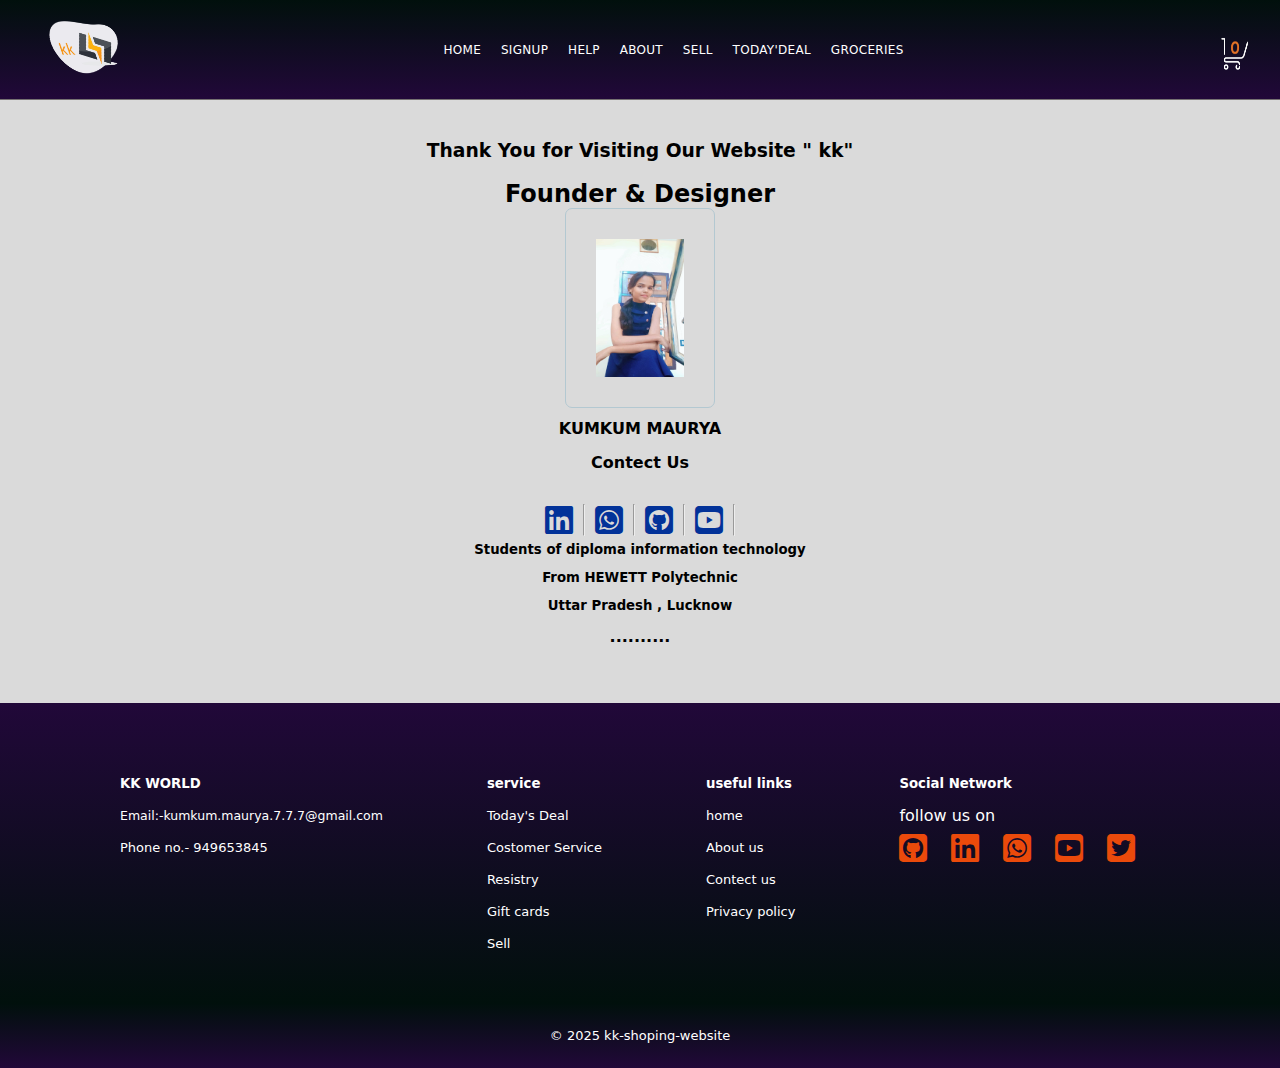
<file: about.html>
<!DOCTYPE html>
<html lang="en">
<head>
  <title>Document</title>
   <link rel="stylesheet" href="https://cdnjs.cloudflare.com/ajax/libs/font-awesome/6.7.2/css/all.min.css">
   <link rel="stylesheet" href="index.css">
   <style>
    *{
  margin: 0;
  padding: 0;
  font-family: system-ui, -apple-system, BlinkMacSystemFont, 'Segoe UI', Roboto, Oxygen, Ubuntu, Cantarell, 'Open Sans', 'Helvetica Neue', sans-serif; 
  box-sizing: border-box;
}


.action_name{
  margin-left: 5px;
}

    .line_baar{
      margin-bottom: 25px;
    }
    #founder{
   height: 200px;
   width:150px;
   border: 4px solid rgb(12, 23, 69);
   padding: 30px;
   border-radius: 7px;
  border: 1px solid rgb(179, 200, 209);
  
}

#founder:hover{
  height: 205px;
  width: 152px;
}
  .bodyy{
    display: flex;
    text-align: center;
    flex-direction: column;
margin-top: 40px;
margin-bottom: 40px;
  }
 .bodyy i{
    font-size:32px;
    gap: 45px;
  }
  #designer{
    display: flex;
    text-align: center;
    
  }
  .upper{
line-height: 2.1;

}
.hmm{
  display: flex;
  flex-direction: row;
  margin: auto;
  text-align: center;
  gap: 10px;
  color: #0534b3;
}
footer{
  position: relative;
  
  width: 100%;
  margin-bottom: 0px;
  padding-bottom: 0px;
}
.footer_container{
background-color: #343434;
height: 300px;
display: flex;

}
.footer_content{
  display: flex;
flex-direction: row;
width: 100%;
gap: 10%;
margin-left: 80px;
margin-right: 80px;
margin-top: 25px;
}
.kk-shoping-website{
display: flex;
flex-direction: column;
line-height: 32px;
color: #ffffff;
}

.kk-shoping-website p{
 color: #ffffff;

}
.service{
display: flex;
flex-direction: column;
line-height: 32px;
color: #ffffff;

}
.service a{
  color: #ffffff;
  display: flex;
  text-decoration: none;

}
.useful_links{
display: flex;
flex-direction: column;
line-height: 32px;
color: #ffffff;

}
.useful_links h3{
  font-size: 20px;
}

.useful_links a{
color: #ffffff;
text-decoration: none;
}
.Social_Network{
display: flex;
flex-direction: column;
 line-height: 32px;
 padding: 0px 0px 13px 0px;
color: #ffffff;
}
.kk{
  color: #ffffff;
}
.Social_Network i{
color: #eb4a0b;
font-size: 32px;


}
.k{
  display: flex;
  flex-direction: row;
}
.sizee{
  display: flex;
  gap: 15px;
  flex-direction: row;
  
}

   </style>
   <link rel="stylesheet" href="https://fonts.googleapis.com/css2?family=Material+Symbols+Outlined:opsz,wght,FILL,GRAD@24,400,0,0&"/>
  <link rel="stylesheet" href="https://cdnjs.cloudflare.com/ajax/libs/font-awesome/6.7.2/css/all.min.css">
</head>
<HTML>
<header class="margin" >
    <div class="logo_container">
    <a href="#"><img class="kk_home"src="assets/kk.png"></img ></a>
      
    </div>
    <nav class="nav_bar">
      <a href="index.html">Home</a>
      <a href="signin.html">SignUp</a>
       <a href="help.html">Help</a>
        <a href="about.html">About</a>
         <a href="sell.html">Sell</a>
          <a href="Today'sDeal.html">Today'Deal</a>
           <a href="groceries.html">groceries</a>
    </nav>
     <div class="user">
      <img src="assets/user.png" width="30px " height="35px" style="margin-right: 30px ; ">
     </div>
    
     <div class="cart">
       <button onclick={sideButton()} class="sidebarButton" >Menu</button>
        <a href="cart.html">
      <img src="assets/cart_icon.png" width="30px " height="35px" style="margin-right: 30px ; margin-bottom: -10px;">
     </div></a>
  </header>
 <div class="sidebar" >
       <a href="index.html">Home</a>
      <a href="signin.html ">SignUp</a>
       <a href="help.html">Help</a>
        <a href="about.html">About</a>
         <a href="sell.html">Sell</a>
          <a href="Today'sDeal.html">Today'Deal</a>
           <a href="groceries.html">groceries</a>
    </div>

<div class ="bodyy">
 
  <h3><b>Thank You for Visiting Our Website " kk"</b></h3><br>
  <h2>Founder & Designer</h2>

 <div id=" designer" ><img id="founder"src="assets/kk.jpg"></img></div>

    <div class="upper"> 
      <h4>KUMKUM MAURYA</h4>
    
     <h4 class="line_baar"> Contect Us</h4></div>

  <div class="hmm">
       <span><a  style="color: #023299 ;" href="https://www.linkedin.com/feed/?doFeedRefresh=true&nis=true&lipi=urn%3Ali%3Apage%3Ad_flagship3_feed%3BzpHdJRJtR4SEWSGH9KBrig%3D%3D"><i class="fa-brands fa-linkedin"></i></a>
       </span><hr>
      
        <span><a style="color: #023299; "href="https://www.whatsapp.com/"><i class="fa-brands fa-square-whatsapp"></i></a>
      </span><hr>
       <span><a  style="color: #023299;  "href="https://github.com/Kumkum777"><i class="fa-brands fa-square-github"></i></a>
       </span><hr>
     
        <span><a style="color: #023299; "  href="https://www.youtube.com/"><i class="fa-brands fa-square-youtube"></i></a>
      </span><hr>
  </div>  
 <din class="upper"> <h5>Students of diploma information technology </h5>
    <h5>From HEWETT Polytechnic</h5>
    <h5>Uttar Pradesh , Lucknow</h5>
    <h4>..........</h4>
  </din>
 </div>
 <footer>
      <div class="footer">
        <div class="footer_container">
          <div class="footer_content">
            <div class="kk-shoping-website">
              <h5>KK WORLD</h5>
              <p style="font-size: 12.5px">
                Email:-kumkum.maurya.7.7.7@gmail.com
              </p>
              <p>Phone no.- 949653845</p>
            </div>
            <div class="service">
              <h5>service</h5>
              <a href="#">Today's Deal</a>
              <a href="#"> Costomer Service</a>
              <a href="#">Resistry</a>
              <a href="#">Gift cards</a>
              <a href="#">Sell</a>
            </div>
            <div class="useful_links">
              <h5>useful links</h5>
              <a href="">home</a>
              <a href="">About us</a>
              <a href="">Contect us</a>
              <a href="">Privacy policy</a>
            </div>
            <div class="Social_Network">
              <h5>Social Network</h5>
              <div>
                <p style="font-size: 16px">follow us on</p>
                <div class="sizee">
                  <a style="color: #eb4a0b" href="https://github.com/Kumkum777"
                    ><i class="fa-brands fa-square-github"></i
                  ></a>
                  <div>
                    <a
                      style="color: #eb4a0b"
                      href="https://www.linkedin.com/feed/?doFeedRefresh=true&nis=true&lipi=urn%3Ali%3Apage%3Ad_flagship3_feed%3BzpHdJRJtR4SEWSGH9KBrig%3D%3D"
                      ><i class="fa-brands fa-linkedin"></i
                    ></a>
                  </div>
                  <a style="color: #eb4a0b" href="https://www.whatsapp.com/"
                    ><i class="fa-brands fa-square-whatsapp"></i
                  ></a>
                  <a style="color: #eb4a0b" href="https://www.youtube.com/"
                    ><i class="fa-brands fa-square-youtube"></i
                  ></a>
                  <a style="color: #eb4a0b" href="https://x.com/?lang=en"
                    ><i class="fa-brands fa-square-twitter"></i
                  ></a>
                </div>
              </div>
            </div>
          </div>
        </div>
        <div class="foot">© 2025 kk-shoping-website</div>
      </div>
    </footer>
    <script>
        function sideButton (){
           const sidebar = document.getElementsByClassName('sidebar')[0];
            if(sidebar.style.display=="none")
            {
              sidebar.style.display="flex";
            }
           else{
             sidebar.style.display="none";
           }
           
        }
     </script>
</html>
</file>
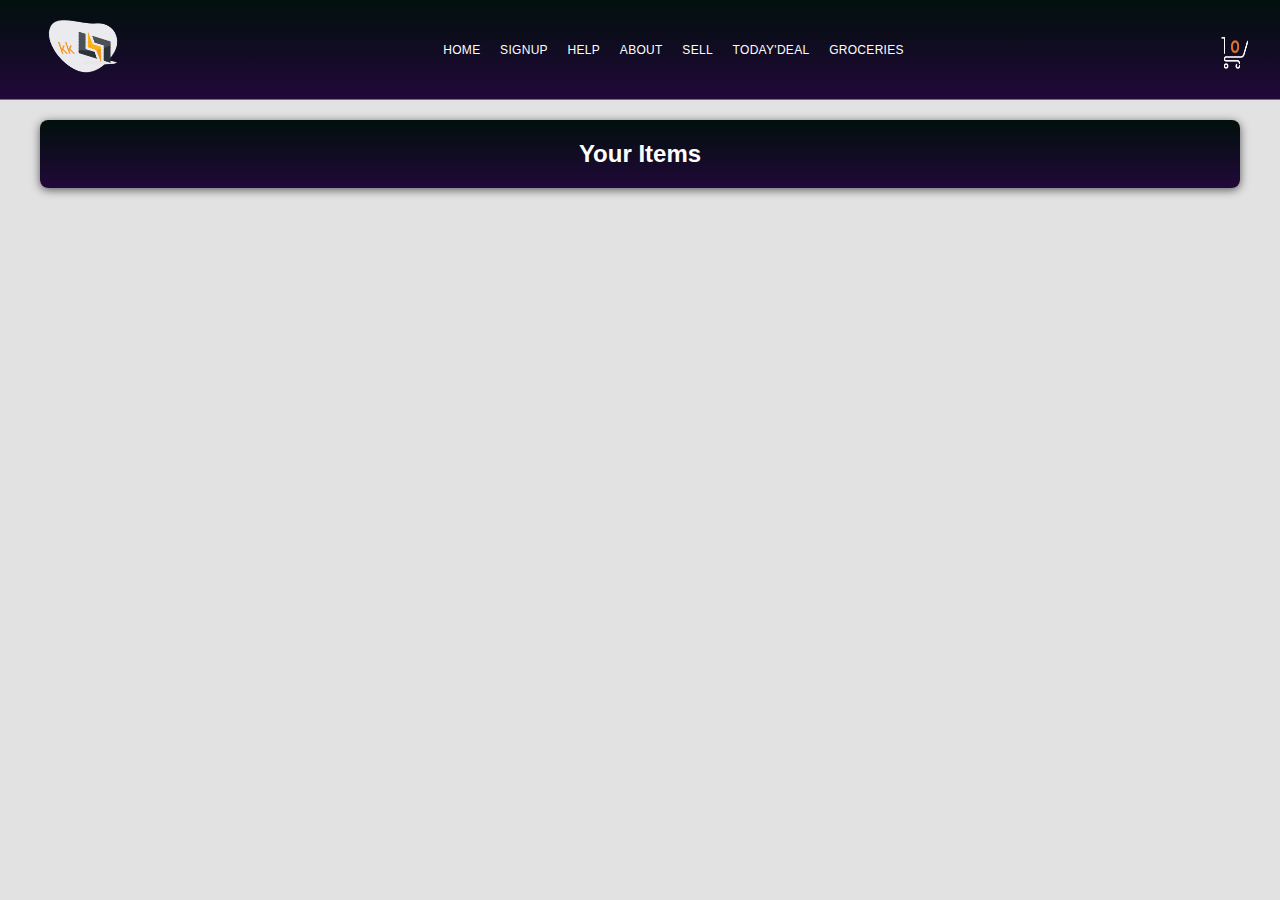
<file: cart.html>
<!DOCTYPE html>
<html lang="en">
  <head>
    <meta charset="UTF-8" />
    <meta name="viewport" content="width=device-width, initial-scale=1.0" />
    <title>Cart page</title>

    <link rel="stylesheet" href="index.css" />
  </head>
  <style>
  /* ===== Reset & Body ===== */
* {
  margin: 0;
  padding: 0;
  box-sizing: border-box;
}

body {
  font-family: "Segoe UI", Arial, sans-serif;
  background: #e3e2e2;
  color: #f1f1f1;
  line-height: 1.5;
  min-height: 100vh;
}

/* ===== Your Items Heading ===== */
.Your-Items {
  margin: 20px auto;
  width: 95%;
  max-width: 1200px;
  font-size: 24px;
  font-weight: 600;
  text-align: center;
  color: #fff;

  background: linear-gradient(rgb(1, 16, 12)  , rgb(33, 8, 57) ); /* blue highlight */
  padding: 16px 25px;
  border-radius: 8px;
  box-shadow: 0 2px 10px rgba(0, 0, 0, 0.6);
}

/* ===== Cart Items Wrapper ===== */
#cart-list {
  display: flex;
  flex-wrap: wrap;
  gap: 20px;
  
  padding: 20px;
  max-width: 1200px;
  margin: auto;
}

/* ===== Cart Item Card ===== */
#cart-list li {
  background: #ffffff;
  border-radius: 8px;
  width: 260px;
  padding: 15px;
  display: flex;
  flex-direction: column;
  text-align: center;
  transition: transform 0.2s, box-shadow 0.2s;
}

#cart-list li:hover {
  transform: translateY(-5px);
  box-shadow: 0px 4px 15px rgba(0, 0, 0, 0.7);
}

/* Product Image */
.cartItem img {
  height: 200px;
  width: 200px;
  object-fit: cover;
  margin: auto;
  border-radius: 6px;
  margin-bottom: 12px;
}

/* Product Name */
.cartItem strong {
  font-size: 18px;
  margin: 8px 0;
  color: #05467b;
  font-weight: 600;
}

/* Price */
.cartItem span {
  font-size: 16px;
  font-weight: bold;
  color: #d32f2f; /* price red */
  margin-bottom: 12px;
  display: inline-block;
}

/* Remove Button */
.clr {
  padding: 10px 14px;
  background: linear-gradient(rgb(1, 16, 12)  , rgb(33, 8, 57) );
  color: #fff;
  font-weight: 500;
  font-size: 14px;
  border: none;
  border-radius: 4px;
  cursor: pointer;
  transition:  0.2s;
}

.clr:hover {
  background: #033a66; /* darker blue */
}

/* ===== Responsive ===== */
@media (max-width: 768px) {
  #cart-list {
    justify-content: center;
  }

  #cart-list li {
    width: 90%;
  }
}

  </style>
  <body>
   <header class="margin" >
    <div class="logo_container">
    <a href="#"><img class="kk_home"src="assets/kk.png"></a>
      
    </div>
    <nav class="nav_bar">
      <a href="project.php">Home</a>
      <a href="index.php">SignUp</a>
       <a href="help.html">Help</a>
        <a href="Abbout.html">About</a>
         <a href="sell.html">Sell</a>
          <a href="today'sDeal.html">Today'Deal</a>
           <a href="groceries.html">groceries</a>
    </nav>
     <div class="user">
      <img src="assets/user.png" width="30px " height="35px" style="margin-right: 30px ; ">
     </div>
    
     <div class="cart">
       <button onclick={sideButton()} class="sidebarButton" >Menu</button>
        <a href="cart.html">
      <img src="assets/cart_icon.png" width="30px " height="35px" style="margin-right: 30px ; margin-bottom: -10px;">
     </div></a>
  </header>
  <div class="sidebar" >
       <a href="project.php">Home</a>
      <a href="index.php ">SignUp</a>
       <a href="help.html">Help</a>
        <a href="Abbout.html">About</a>
         <a href="sell.html">Sell</a>
          <a href="today'sDeal.html">Today'Deal</a>
           <a href="groceries.html">groceries</a>
    </div>
    <div class="cart">
      <div class="Your-Items">Your Items</div>
      <ul class="cartItem" id="cart-list"></ul>
    </div>

    <script>
      function displayCartItems() {
        let cart = JSON.parse(localStorage.getItem("cart")) || [];
        let cartList = document.getElementById("cart-list");
        cartList.innerHTML = "";
        console.log(cart);
        cart.forEach(function (item, index) {
          let li = document.createElement("li");
          li.innerHTML = `
        <img src="${item.image}" alt="${item.name}" width="50" height="50">
        <strong>${item.name}</strong> <span>${item.price}</span> 
        <button class="clr" onclick="removeItem(${index})">Clear From Cart</button>
      `;
          cartList.appendChild(li);
        });
      }

      document.addEventListener("DOMContentLoaded", displayCartItems);

      function removeItem(index) {
        let cart = JSON.parse(localStorage.getItem("cart")) || [];
        cart.splice(index, 1);
        localStorage.setItem("cart", JSON.stringify(cart));
        displayCartItems();
      }
    </script>
    <script src="index.js"></script>
  </body>
</html>
</file>
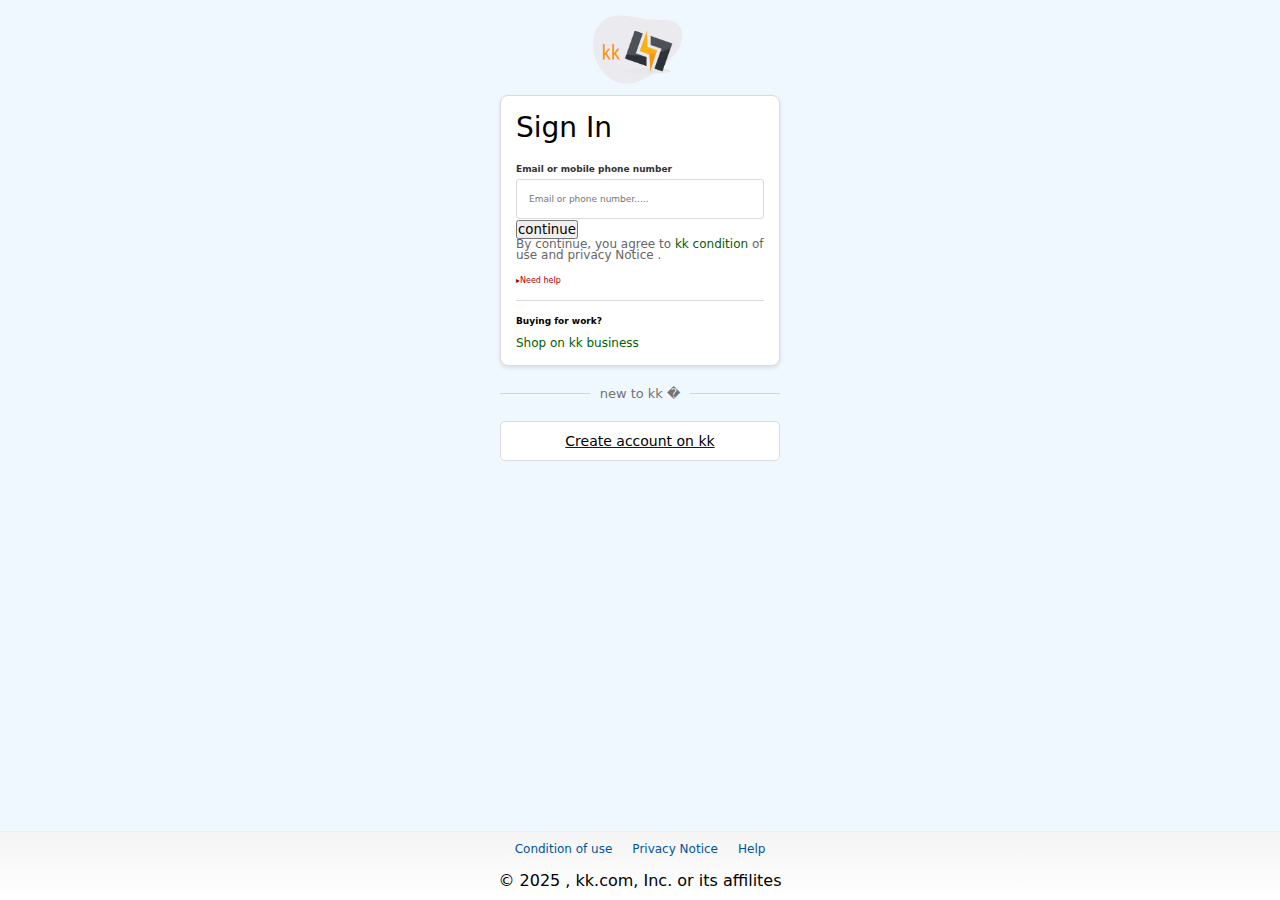
<file: signin.html>
<!DOCTYPE html>
<html lang="en">
  <head>
    <meta charset="UTF-8" />
    <meta name="viewport" content="width=device-width, initial-scale=1.0" />
    <title>Sign In</title>
    <link rel="stylesheet" href="signin.css" />
  </head>
  <body>
    <a href="#"><img src="assets/kk.png" class="logo" width="100px" /></a>
    <div class="sign-container">
      <h1 class="signIn-title">Sign In</h1>
      <h5 class="input-label">Email or mobile phone number</h5>
      <form action="index.html" onsubmit=" validateForm()">
      <input type="text" placeholder="Email or phone number....." id="emailPhone"required >
      <button type="submit">continue</button></form>
      <p class="signin-condition">
        
        By continue, you agree to <span>kk condition </span> of use and privacy
        Notice .
      </p>
      <p class="signin-help">&#9656Need help</p>
      <hr>
      <h5 class="buy">Buying for work?</h5>
      <p class="business"><span> Shop on kk business </span></p>
    </div>
    <div class="signin-bottom">
      <hr>
      <p>new to kk  &#0</p>
      <hr>
    </div>
    <a href="signup.html">
    <button class="sign-signup-btn"> Create account on kk</button>
    </a>
    <footer>
      <div class="footer-links">
        <a href="#">Condition of use</a>
        <a href="#">Privacy Notice</a>
        <a href="#">Help</a>
      </div>
      <p class="footer-copyrigth">© 2025 , kk.com, Inc. or its affilites</p>
    </footer>

    <script>
      function validateForm(){
        const input = document.getElementById(`emailPhone`);
        if(input.value.trim()=== ' ' ){
          alert(`please enter your email or phone number..`);
          return false;
        }
        return true;
      }
    </script>
  </body>
</html>
</file>
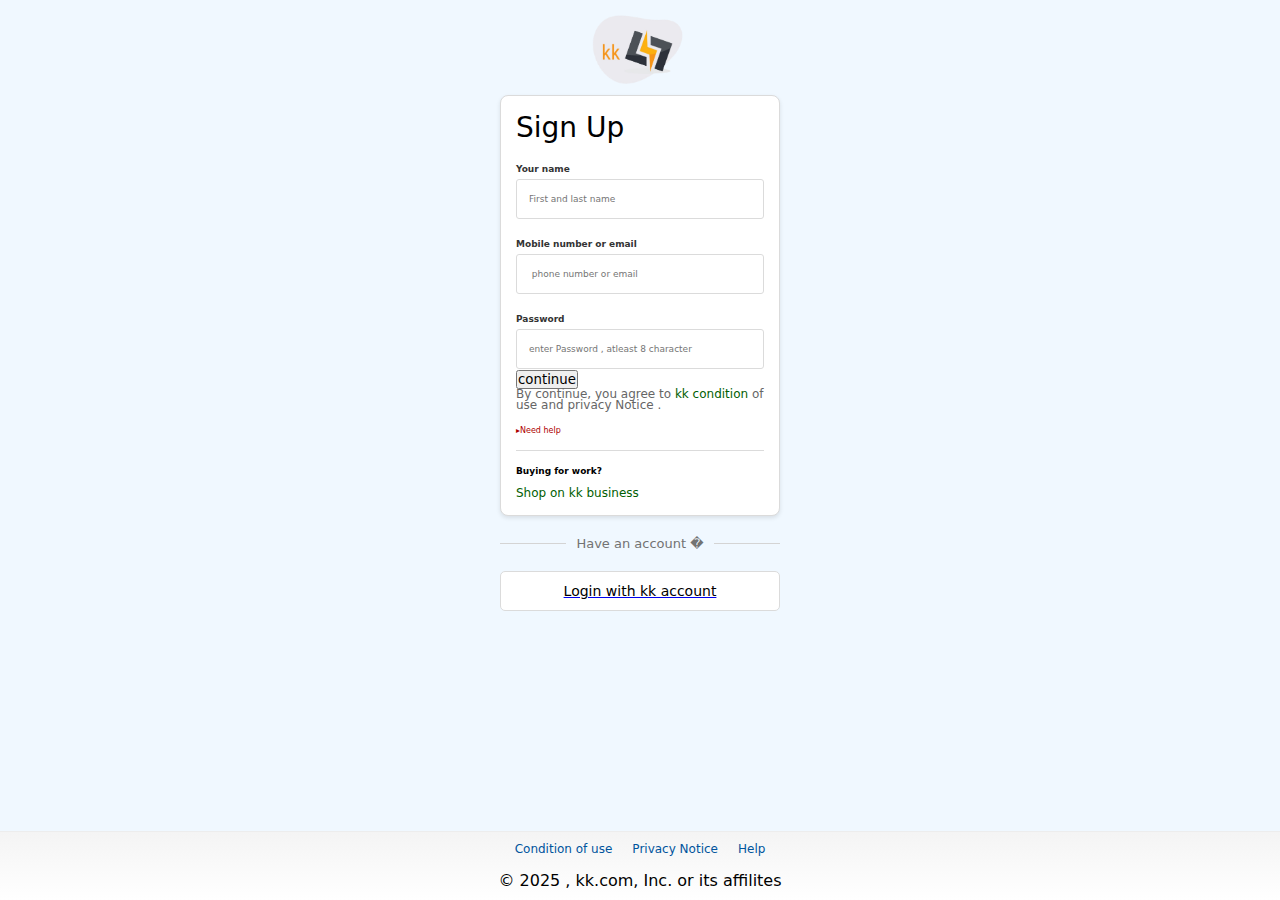
<file: signup.html>
<!DOCTYPE html>
<html lang="en">
<head>
  <meta charset="UTF-8">
  <meta name="viewport" content="width=device-width, initial-scale=1.0">
  <title>Sign Up</title>
  <link rel="stylesheet" href="signin.css">
</head>
<body>
    <a href="#"><img src="assets/kk.png" class="logo" width="100px" /></a>
    <div class="sign-container">
      <h1 class="signIn-title">Sign Up</h1>
      <form action="index.html" onsubmit="validateform()">
      <h5 class="input-label">Your name</h5>
      <input type="text" placeholder="First and last name"class="U" required/>
      <h5 class="input-label">Mobile number or email</h5>
      <input type="text" placeholder=" phone number or email"class="U" required>
       <h5 class="input-label">Password</h5>
       <input tabindex="text" placeholder="enter Password , atleast 8 character"class="U" required>
      <button type="submit">continue</button>
      
      <p class="signin-condition">
        By continue, you agree to <span>kk condition </span> of use and privacy
        Notice .
      </p>
      <p class="signin-help">&#9656Need help</p>
      <hr>
      <h5 style="font-size: 9px;">Buying for work?</h5>
      <p class="business"><span> Shop on kk business </span></p>
    </div>
    <div class="signin-bottom">
      <hr>
      <p>Have an account  &#0</p>
      <hr>
    </div>
    <a href="signin.html">
    <button type="submit" class="sign-signup-btn"> Login with kk account </button>
    </a>
    </form>
    <footer>
      <div class="footer-links">
        <a href="#">Condition of use</a>
        <a href="#">Privacy Notice</a>
        <a href="#">Help</a>
      </div>
      <p class="footer-copyrigth">© 2025 , kk.com, Inc. or its affilites</p>
    </footer>
     

    <script>
      function validateform(){
        const input = document.getElementsByClassName(`U`);
        if(input.value.trim()=== ' '){
          alert(`please fill required text`);
          return false;
        }
        return true;
      }
    </script>
</body>
</html>
</file>
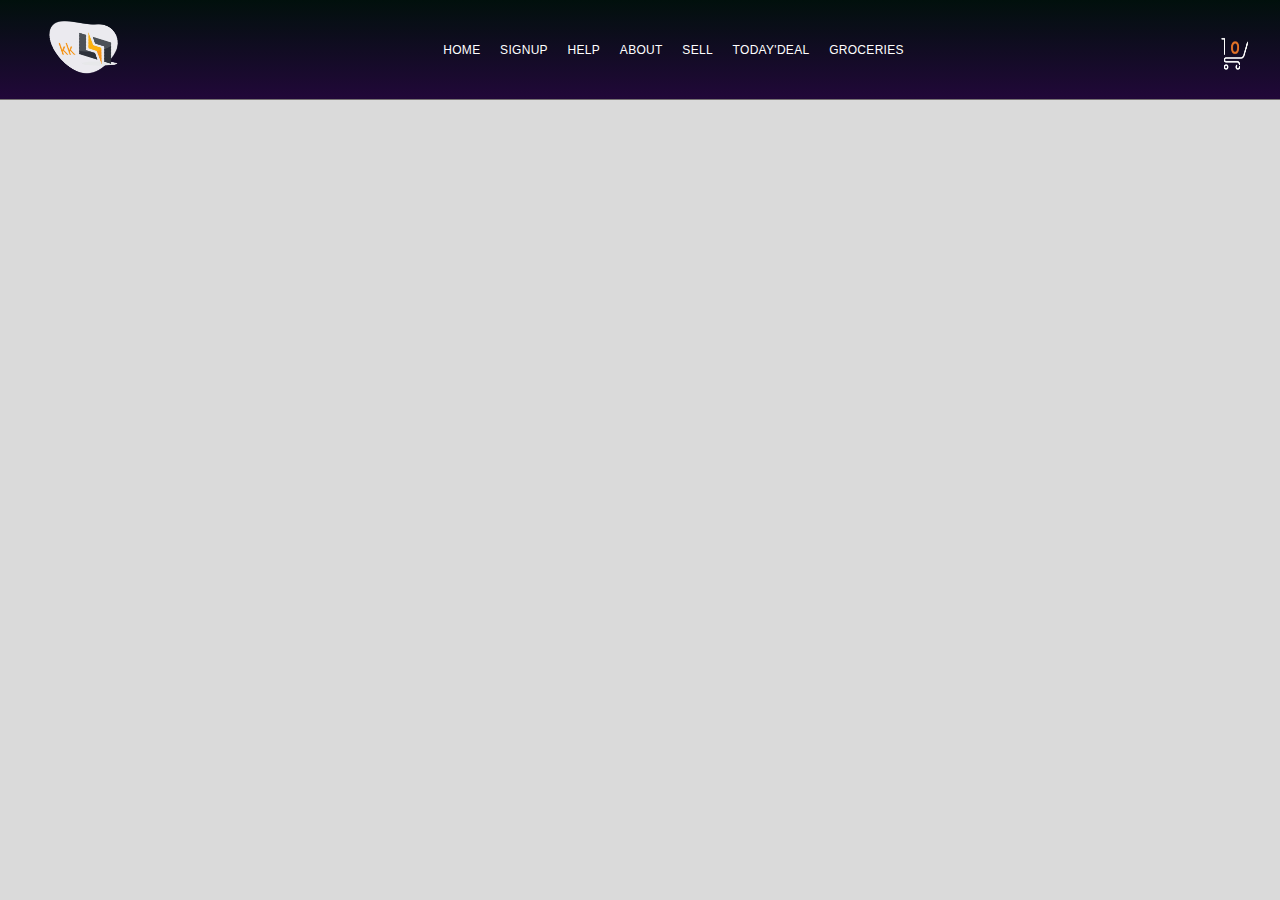
<file: today'sDeal.html>
<!DOCTYPE html>
<html lang="en">
  <head>
    <meta charset="UTF-8" />
    <meta name="viewport" content="width=device-width, initial-scale=1.0" />
    <title>Today's Deal</title>
    <link rel="stylesheet" href="index.css" />
  </head>
  <body>
    <header class="margin" >
    <div class="logo_container">
    <a href="#"><img class="kk_home"src="assets/kk.png"></a>
      
    </div>
    <nav class="nav_bar">
      <a href="project.php">Home</a>
      <a href="index.php">SignUp</a>
       <a href="help.html">Help</a>
        <a href="Abbout.html">About</a>
         <a href="sell.html">Sell</a>
          <a href="today'sDeal.html">Today'Deal</a>
           <a href="groceries.html">groceries</a>
    </nav>
     <div class="user">
      <img src="assets/user.png" width="30px " height="35px" style="margin-right: 30px ; ">
     </div>
    
     <div class="cart">
       <button onclick={sideButton()} class="sidebarButton" >Menu</button>
        <a href="cart.html">
      <img src="assets/cart_icon.png" width="30px " height="35px" style="margin-right: 30px ; margin-bottom: -10px;">
     </div></a>
  </header>
  <div class="sidebar" >
       <a href="project.php">Home</a>
      <a href="index.php ">SignUp</a>
       <a href="help.html">Help</a>
        <a href="Abbout.html">About</a>
         <a href="sell.html">Sell</a>
          <a href="today'sDeal.html">Today'Deal</a>
           <a href="groceries.html">groceries</a>
    </div>
    
  </body>
</html>
</file>
<file: index.css>
*{
  padding: 0;
  margin: 0;
  box-sizing: border-box;
  font-family: 'Segoe UI', Tahoma, Geneva, Verdana, sans-serif;
}
body{
  background-color: #dadada;
}
a{
  text-decoration: none;
  color: inherit;
}

/* Nav*/
header{ 
  width :100%;
  height: 100px;
  background:linear-gradient(rgb(1, 16, 12)  , rgb(33, 8, 57) );
  color: #f5f5f6;
  display: flex;
  justify-content: space-between;
  align-items: center;
  border-bottom: 1px solid #757272;
}
.kk_home{
  height: 55px;
}
.logo_container{
  margin-left: 4%   ;
  transform: skew(19deg);
}
.action_bar{
  margin-right: 4%;
}
.nav_bar{

display: flex;
min-width:500px;
justify-content: space-evenly;
}
.nav_bar a {
  color: rgb(255, 255, 255);
  font-size: 12px;
  letter-spacing: 0.3px;
  font-weight: 00;
  text-transform: uppercase;
  text-decoration: none;
  transition-property: all ;
  transition-duration: .3s;
  transition-timing-function: ease-in-out;
  transition-delay: 0s;
}

.nav_bar a:hover{
  border-bottom:2px solid  rgb(255, 255, 255);
}
.nav_bar a:active{
  background-color:rgb(12, 44, 150) ;
  color: #fafbfc;
}

/*Main container part csss.....*/


.header-slider ul{
  display: flex;
  overflow-y: hidden;
  padding: 0px;
}
.header-slider a{
  position: absolute;
  top: 20%;
  z-index: 1;
  padding: 7vh 1vw;
  background: #ffffff4f;
  color: #0000007b;
  text-decoration: none;
  font-weight: 600;
  font-size: 18px;
  cursor: pointer;
}
.btnn{
  background-color: #0b2535;
  color: #fff;
  width: 150px !important;
  height: 25px !important;
  border-radius: 12px;
  border-color: #ffffff;
}
.header-img{
  max-width: 100% ;
  mask-image: linear-gradient(to bottom , #000000 50% , transparent 100%);
}
.control_next{
  right: 0;
}

/* Fixed box layout for proper responsiveness */
.box-row{
  display: grid;
  grid-template-columns: repeat(auto-fit, minmax(280px, 1fr));
  gap: 20px;
  margin-bottom: 25px;
  padding: 0 15px;
}

.box-col{
  display: flex;
  flex-direction: column;
  gap: 10px;
  padding: 15px 30px;
  background-color: #ffffff;
  box-shadow: 0 2px 8px rgba(0,0,0,0.1);
  z-index: 1;
}
.box-col h3{
  font-size: 16px;
}
.box-col a{
  font-size: 13px;
  color: #009999;
  font-weight: 500;
}
.box-col button{
  width: 250px;
}
/* Adjusted header-box margin for better positioning */
.header-box{
  margin-top: -15vw;
}

.product-slider{
  background-color: #ffffff;
  margin: 15px 15px;
  padding: 1px;
  margin-bottom: 15px;
}
.product-slider .products{
  display: flex;
  overflow-x: auto;
  gap: 20px;
  margin-top: 10px;
}
.product-slider .products img{
  max-width:150px;
  max-height: 150px;
}
.product-slider .products::-webkit-scrollbar{
  height: 6px;
}

.product-slider .products::-webkit-scrollbar-track{
  background: #f1f1f1;
  border-radius: 3px;
}
.product-slider .products::-webkit-scrollbar-thumb{
  background: #888;
  border-radius: 3px;
}

.products-slider-with-price{
  background-color: #ffffff;
  margin: 0px 15px ;
  padding: 15px;
  margin-bottom: 15px;
  border-radius: 8px;
  box-shadow: 0 2px 8px rgba(0,0,0,0.1);
}
.products-slider-with-price  h2{
  font-size: 19px;
}
.products-slider-with-price .products{
  display: flex;
  overflow-x: auto;
  gap: 15px;
  margin-top: 10px;
  padding: 10px 0;
}
.products-slider-with-price .products::-webkit-scrollbar{
  height: 6px;
}
.products-slider-with-price .products::-webkit-scrollbar-track{
  background: #f1f1f1;
  border-radius: 3px;
}
.products-slider-with-price .products::-webkit-scrollbar-thumb{
  background: #888;
  border-radius: 3px;
}

.product-card{
  display: flex;
  flex-direction: column;
  justify-content: space-between;
  min-width: 210px;
  background-color: #fbfbfb;
  padding: 15px;
  box-shadow: 0 2px 6px rgba(0,0,0,0.1);
}
.product-card img{
  width: 100%;
  height: 140px;
  object-fit: cover;
  margin-bottom: 10px;
}
.product-offer p{
 background-color: #be0b3b;
 color: #ffffff;
 display: inline-block;
 padding: 4px 8px;
 border-radius: 4px;
 margin: 8px 0px;
 font-size: 12px; 
 font-weight: 600;
}
.product-offer span{
  color: #be0b3b;
  font-weight: 500;
  font-size: 11px;
}
.product-price{
 color: #666;
 font-size: 14px;
 font-weight: 500;
}
.product-card h4{
  color: #333;
  font-size: 15px;
  font-weight: 600;
  margin-bottom: 8px;
}
.product-sliderbike{
  background-color: #ffffff;
  margin: 50px 7px;
  padding: 15px;
  border-radius: 8px;
  box-shadow: 0 2px 8px rgba(0,0,0,0.1);
}
.product-sliderbike .products{
  display: flex;
  overflow-x: auto;
  gap: 30px;
  margin: 10px;
  padding: 10px 0;
}
.product-sliderbike .products img{
  max-width: 200px;
  max-height: 200px;
  border-radius: 6px;
}
.banner-container{
  margin: 50px 15px;
  height: auto;
  position: relative;
  border-radius: 12px;
  overflow: hidden;
  box-shadow: 0px 0px 30px 10px rgb(48, 48, 48);
}
.banner-container img{
  width: 100%;
  height: 450px;
  object-fit: cover;
  display: block;
}
.icon-img{
  position: absolute;
  top: 40px;
  right: 40px;
  width:115px !important;
  height: 115px !important;
  z-index: 2;
  border-radius: 50%;
  object-fit: cover;
}

.icon-imgg{
  position: absolute;
  top: 40px;
  box-shadow: 2px 2px 14px 2px rgb(249, 246, 246);
  left: 40px;
  width:115px !important;
  height: 115px !important;
  z-index: 2;
  border-radius: 50%;
  object-fit: cover;
}
.banner-text{
 position: absolute;
 bottom: 20px;
 left: 0;
 right: 0;
 font-size: 25px;
 color: white;
 text-align: center;
 background: rgba(0,0,0,0.5);
 padding: 10px;
 animation: slideRight 6s linear infinite;
}
/* footer ....*/
footer{
  position: relative;
  width: 100%;
  margin-top: 50px;
}
.footer_container{
background:linear-gradient(rgb(33, 8, 57) , rgb(1, 16, 12));
padding: 40px 0px;
}
.footer_content{
  display: grid;
  grid-template-columns: repeat(auto-fit, minmax(250px, 1fr));
  gap: 30px;
  max-width: 1200px;
  margin: 0 auto;
  padding: 0 40px;
}
.kk-shoping-website,
.service,
.useful_links,
.Social_Network{
  display: flex;
  flex-direction: column;
  line-height: 32px;
  color: #ffffff;
}

.kk-shoping-website p{
 color: #ffffff;
 font-size: 13px;
}
.service a{
  color: #ffffff;
  text-decoration: none;
  transition: color 0.3s ease;
  font-size: 13px;
}
.service a:hover{
  color: #009999;
}
.useful_links h3{
  margin-bottom: 15px;
}
.useful_links a{
color: #ffffff;
text-decoration: none;
font-size: 13px;
transition: color 0.3s ease;
}
.useful_links a:hover{
  color: #009999;
}
.kk{
  color: #ffffff;
}
.Social_Network i{
color: #d3d3d3;
font-size:30px;
margin-right: 9px;
cursor: pointer;
transition: color 0.3s ease;
}
.Social_Network i:hover{
  color: #009999;
}
.sizee{
  display: flex;
  flex-direction: row;
}
.action_contain{
  display: none;
}
.foot{
 background:linear-gradient(rgb(1, 16, 12)  , rgb(33, 8, 57) );
 color: #fff;
 padding: 25px 20px;
 text-align: center;
 font-size: 13px;
}

@keyframes slideRight{
  0%{
    transform: translateX(-100%);
  }
  100%{
    transform: translateX(100%);
  }
}

@media screen and (min-width:899px) {
  .sidebar{
    display: none;
  }
  .sidebarButton{
     display: none;
  }
}



/* Responsive breakpoints */
@media only screen and (max-width: 1400px){
  .box-row{
    grid-template-columns: repeat(auto-fit, minmax(270px, 1fr));
  }
  .user{
    display: none;
  }
}

@media only screen and (max-width: 1200px){
  .box-row{
    grid-template-columns: repeat(auto-fit, minmax(250px, 1fr));
  }
  .header-box{
    margin-top: -12vw;
  }
  .user{
    display: none;
  }
  .sidebar {
  display: none;
  flex-direction: column;
  background: linear-gradient(rgb(38, 26, 68),rgb(0, 0, 100));
  color: rgb(202, 202, 202);
  font-weight: 500;
}
.sidebar a{
    margin-left: 15px;
    border-bottom: 1px solid rgb(43, 43, 43);
}
.sidebar a:hover{
  background: linear-gradient(rgb(51, 38, 87),rgb(4, 4, 114));
}
.sidebarButton{
  margin-right: 15px;
  margin-bottom: 20px;
  padding: 3px 4px;
  background: linear-gradient(rgb(51, 38, 87),rgb(4, 4, 114));
  color: #d3d3d3;
  border: 1px solid white;
  border-radius: 5px;

}
.cart{
  margin-bottom: -10px;
}
}
@media only screen and (max-width: 900px){
  .nav_bar{
    display: none;
  }
 .header-slider a{
  top: 24%;
  padding: 2vh 1vw;
  font-size: 15px;
 }
 .Account{
  display: none;
 }
 .box-row{
  grid-template-columns: 1fr;
  padding: 0 10px;
 }
 .box-col{
  padding: 20px;
  
 }
 #front-img{
  width:340px !important;
  height: 240px !important;
 }
 .product{
  height: 600px;
  width: 380px ;
 }
.banner-container{
  margin: 30px 10px;
}
.banner-container img{
  height: 200px;
}
.icon-img{
  top: 15px;
  right: 15px;
  width: 60px !important;
  height: 60px !important;
}
.icon-imgg{
  top: 15px;
  left: 15px;
  width: 60px !important;
  height: 60px !important;
}
.header-box{
  margin-top: -9vw;
}
.banner-text{
 font-size: 18px;
 padding: 8px;
 animation: slideRight 4s linear infinite;
}
.footer{
  width: 100%;
}
.footer_content{
  grid-template-columns: 1fr;
  padding: 0 25px;
}
.kk-shoping-website p{
 color: #ffffff;
 font-size: 15px;
}
.service a{
  color: #ffffff;
  text-decoration: none;
  transition: color 0.3s ease;
  font-size: 16px;
}
.useful_links a{
color: #ffffff;
text-decoration: none;
font-size: 16px;
transition: color 0.3s ease;
}
.kk-shoping-website p{
  font-size: 14px !important;
}
.foot{
  padding: 20px 15px;
  font-size: 16px;
}
}
</file>
<file: signin.css>
@import url('https://fonts.googleapis.com/css2?family=Edu+VIC+WA+NT+Hand+Pre:wght@400..700&family=Kapakana:wght@300..400&family=Lato:ital,wght@0,100;0,300;0,400;0,700;0,900;1,100;1,300;1,400;1,700;1,900&family=Montserrat:ital,wght@0,100..900;1,100..900&family=Outfit:wght@100..900&family=Roboto:ital,wght@0,100..900;1,100..900&display=swap');
* {
    padding: 0;
    margin: 0;
    box-sizing: border-box;
    font-family: system-ui, -apple-system, BlinkMacSystemFont, 'Segoe UI', Roboto, Oxygen, Ubuntu, Cantarell, 'Open Sans', 'Helvetica Neue', sans-serif;
}

body {
    background-color: aliceblue;
    text-align: center;
    font-family: 'Courier New', Courier, monospace;
    min-height: 70vh;
    display: flex;
    flex-direction: column;
    justify-content: flex-start;
    align-items: center;
    padding: 20px;
    padding-bottom: 220px; /* Space for footer */
}

.logo {
    margin-top: 10px;
    margin-bottom: 5px;
}

.sign-container {
    max-width:250px;
    min-width: 180px;
    border: 1px solid #dbdbdb;
    padding: 10px;
    border-radius: 8px;
    text-align: left;
    background-color: white;
    box-shadow: 0 2px 4px rgba(0,0,0,0.1);
}

.signIn-title {
    font-size: clamp(24px, 4vw, 28px);
    font-weight: 400;
    margin-bottom: 10px;
}

.input-label {
    margin-top: 20px;
    font-size: 9px;
    color: #333;
}

.sign-container input {
    width: 100%;
    height: 40px;
    margin-top: 5px;
    padding: 4px 12px;
    border-radius: 3px;
    border: 1px solid #dbdbdb;
    font-size: 9px;
    transition:0.3s ease;
}

.sign-container input:focus {
    outline: none;
    border-color: #0066cc;
    box-shadow: 0 0 0 1px #0066cc;
}

.signin-condition {
    font-size: 12px;
    color: #666;
    line-height: 0.9;
}

.sign-container span {
  font-size: 12px;
    color: rgb(2, 94, 2);
}
.buy{
    font-size: 9px;
}
.signin-help {
    font-size: 8px;
    margin-top: 15px;
    margin-bottom: 10px;
    color: rgb(174, 0, 0);
}

.sign-container hr {
    margin: 15px 0;
    border: none;
    height: 1px;
    background-color: #dbdbdb;
}

.business {
    font-size: 12px;
    color: #666;
    margin-top: 10px;
}

.signin-bottom {
    width: 100%;
    max-width: 350px;
    font-size: 13px;
    color: #737373;
    margin: 20px 0;
    display: flex;
    align-items: center;
    justify-content: center;
    gap: 10px;
}

.signin-bottom hr {
    flex: 1;
    max-width: 110px;
    border: none;
    height: 1px;
    background-color: #d4d4d4;
}

.sign-signup-btn {
    width: 100%;
    max-width: 350px;
    min-width: 280px;
    height: 40px;
    font-size: 14px;
    background-color: #ffffff;
    border-radius: 5px;
    padding: 8px 16px;
    border: 1px solid #dbdbdb;
    cursor: pointer;
    transition: background-color 0.3s ease;
    display: flex;
    align-items: center;
    justify-content: center;
}

.sign-signup-btn:hover {
    background-color: #f5f5f5;
}

footer {
    width: 100%;
    height: auto;
    min-height:40px;
    padding: 10px;
    position: fixed;
    bottom: 0;
    left: 0;
    background: linear-gradient(to bottom, #f4f4f4, #fff);
    border-top: 1px solid #ededed;
    z-index: 1000;
}
.footer-links {
    display: flex;
    justify-content: center;
    align-items: center;
    gap: 20px;
    margin-bottom: 15px;
    flex-wrap: wrap;
}

.footer-links a {
    text-decoration: none;
    color: #00549d;
    font-size: 12px;
    transition: color 0.3s ease;
}

.footer-links a:hover {
    color: #003d73;
    text-decoration: underline;
}

/* Responsive breakpoints */
@media screen and (max-width: 480px) {
    body {
        padding: 10px;
        padding-bottom: 180px;
    }

    .sign-container {
        padding: 15px;
        min-width: auto;
    }

    .signIn-title {
        font-size: 24px;
    }

    .footer-links {
        gap: 15px;
        padding: 0 10px;
    }

    .footer-links a {
        font-size: 11px;
    }

    footer {
        min-height: 120px;
        padding: 15px;
    }
}

@media screen and (min-width: 1200px) {
    body {
        padding-top: 4px;
    }

    .logo {
        margin-top: 10px;
    }

    .sign-container {
        max-width: 280px;
        padding: 15px;
    }

    .signin-bottom,
    .sign-signup-btn {
        max-width: 280px;
    }
}

/* Ensure proper scaling at different zoom levels */
@media screen and (min-width: 768px) and (max-width: 1199px) {
    .sign-container {
        max-width: 380px;
    }

    .signin-bottom,
    .sign-signup-btn {
        max-width: 380px;
    }
}

/* Additional fixes for 100% screen scaling */
@media screen and (min-width: 1400px) {
    body {
        padding-top: 60px;
    }

    .logo {
        margin-top: 60px;
    }

    .sign-container {
        max-width: 420px;
        padding: 35px;
    }

    .signin-bottom,
    .sign-signup-btn {
        max-width: 420px;
    }
}

/* Ultra-wide screen support */
@media screen and (min-width: 1920px) {
    body {
        padding-top: 80px;
    }

    .logo {
        margin-top: 80px;
    }

    .sign-container {
        max-width: 450px;
        padding: 40px;
    }

    .signin-bottom,
    .sign-signup-btn {
        max-width: 450px;
    }
}
</file>
